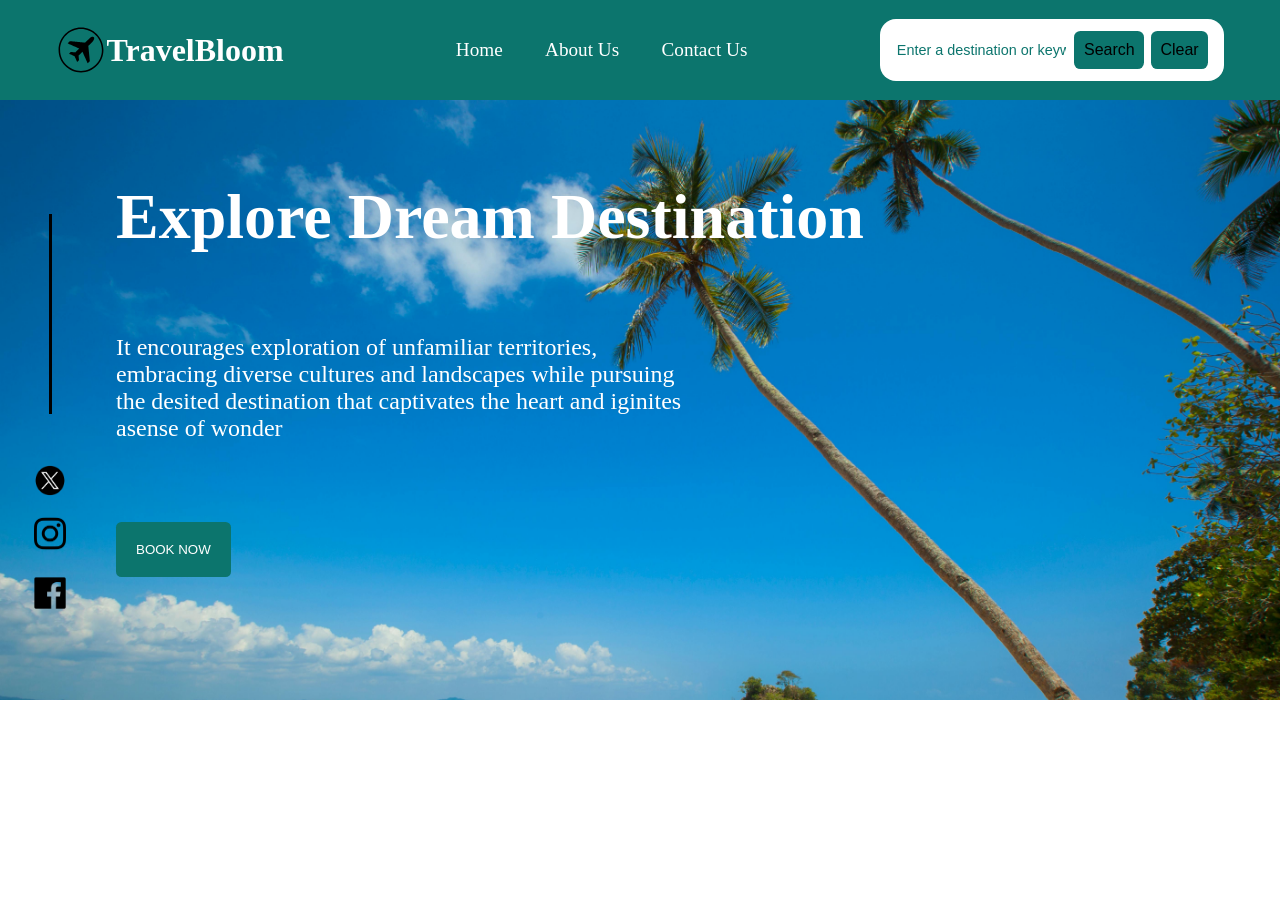
<file: Final Project - Travel Recommendation/index.html>
<!DOCTYPE html>
<html lang="en">
<head>
    <meta charset="UTF-8">
    <meta name="viewport" content="width=device-width, initial-scale=1.0">
    <title>Travel Recommendations</title>
    <link rel="stylesheet" href="style.css">
    <link rel="shortcut icon" href="images/logo.svg">
</head>
<body>
    <header>
        <div id="logo">
            <img src="images/logo.svg" alt="Logo">
            <h1>TravelBloom</h1>
        </div>
        <nav>
            <ul>
                <li><a href="index.html">Home</a></li>
                <li><a href="aboutus.html">About Us</a></li>
                <li><a href="contact.html">Contact Us</a></li>
            </ul>
        </nav>
        <div id="searchbar">
            <input type="text" name="keyword" id="keyword" placeholder="Enter a destination or keyword">
            <button>Search</button>
            <button>Clear</button>
        </div>
    </header>
    <main>
        <aside>
            <hr width="1" size="200" color="black">
            <div id="social-media">
                <img src="images/x-logo.png" alt="x-logo">
                <img src="images/instagram.png" alt="instagram">
                <img src="images/facebook.png" alt="facebook">
            </div>
        </aside>
        <div id="content">
            <div id="title">
                <h1>Explore Dream Destination</h1>
            </div>
            <div id="subtitle">
                <p>
                    It encourages exploration of unfamiliar territories, 
                    embracing diverse cultures and landscapes
                    while pursuing the desited destination
                    that captivates the heart and iginites asense of wonder
                </p>
            </div>
            <button>BOOK NOW</button>
        </div>
    </main>
</body>
</html>
</file>
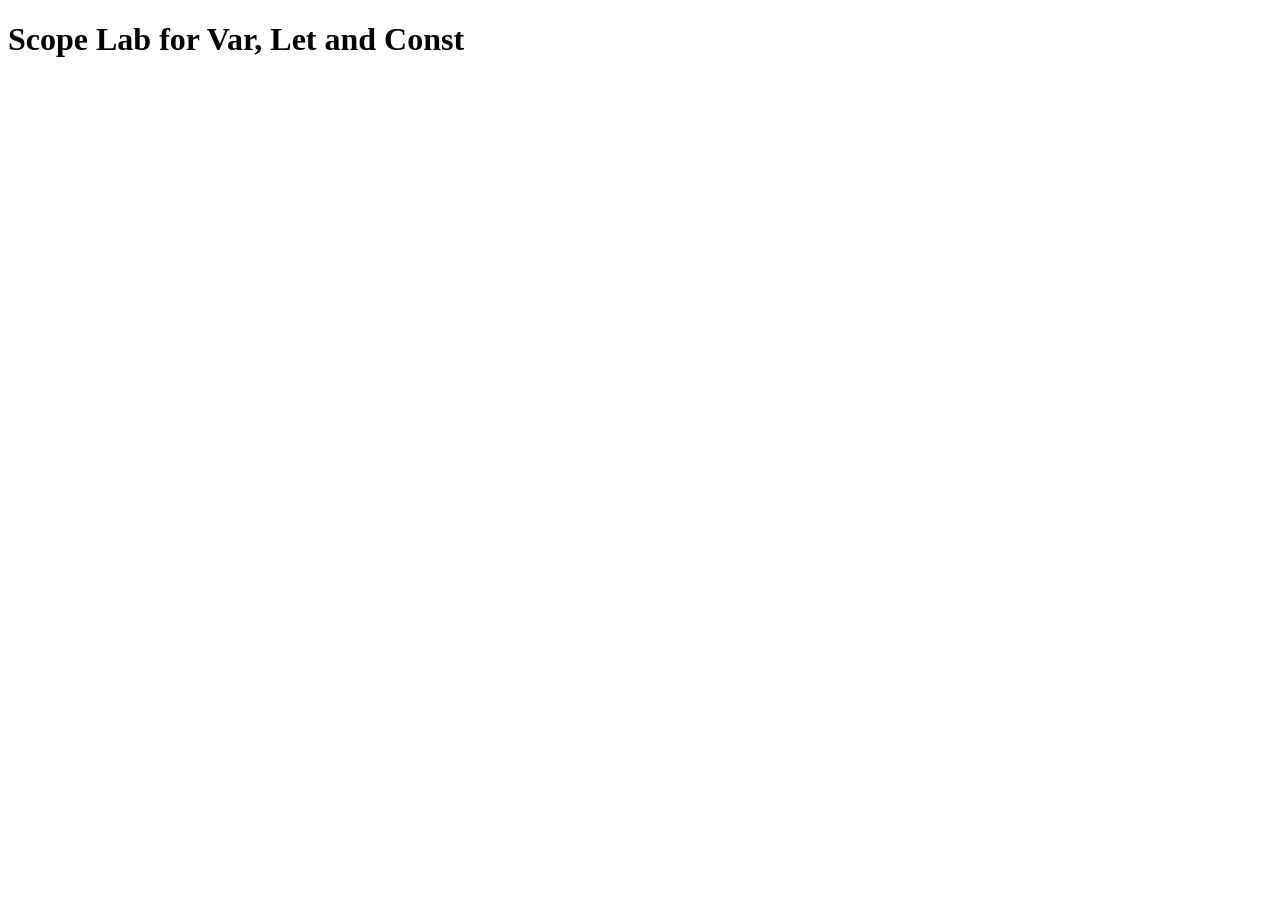
<file: Lab1 - Working with Variables/index.html>
<!DOCTYPE html>
<html lang="en">

<head>
    <meta charset="UTF-8">
    <meta name="viewport" content="width=device-width, initial-scale=1.0">
    <title>Scoped Variables</title>
</head>

<body>
    <h1>Scope Lab for Var, Let and Const</h1>
    <script src="scope_lab.js"></script>

</body>

</html>
</file>
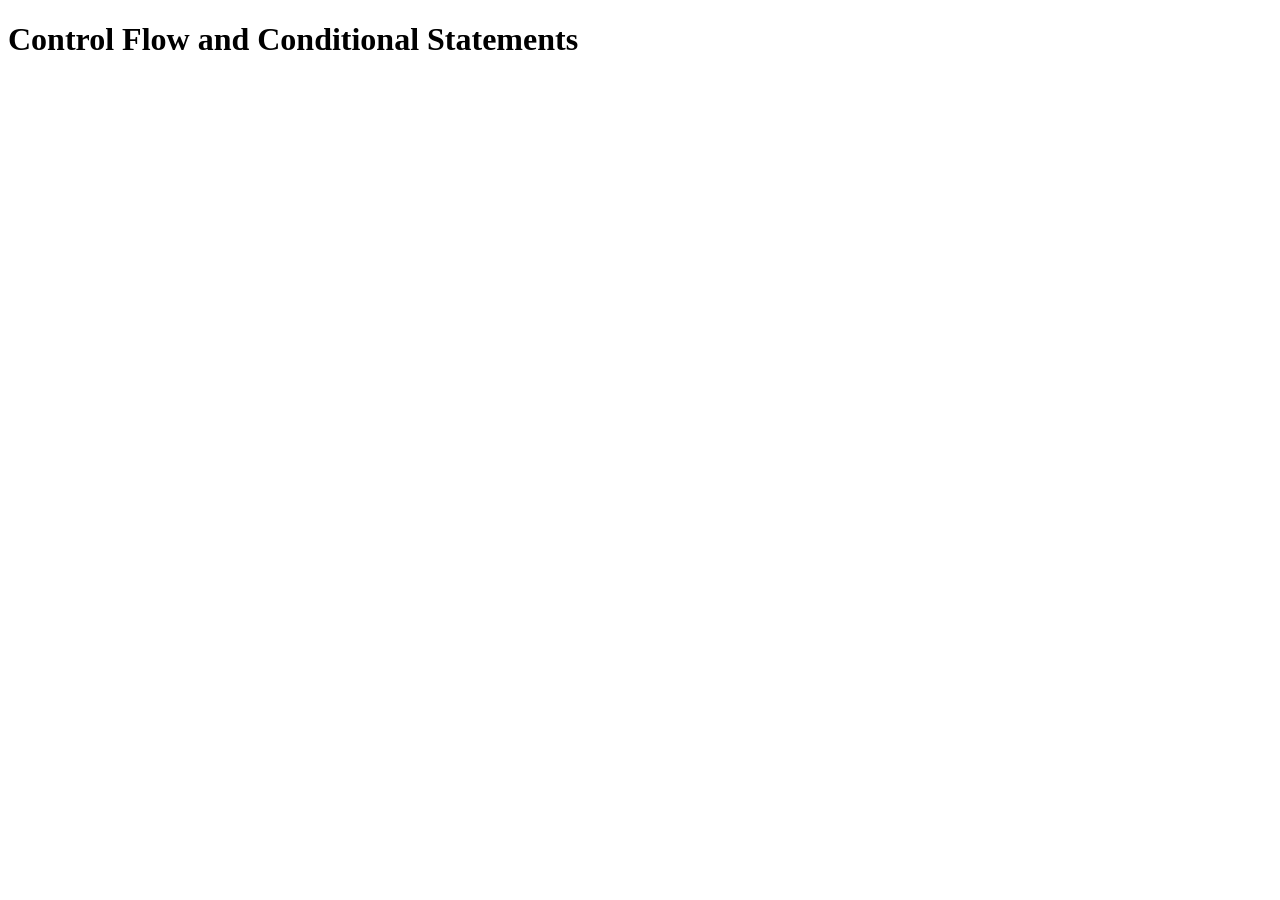
<file: Lab2 - Control Flow and Conditional Statements/index.html>
<!DOCTYPE html>
<html lang="en">
<head>
    <meta charset="UTF-8">
    <meta name="viewport" content="width=device-width, initial-scale=1.0">
    <title>Control Flow</title>
</head>
<body>
    <h1>Control Flow and Conditional Statements</h1>
    <script src="script.js"></script>
</body>
</html>
</file>
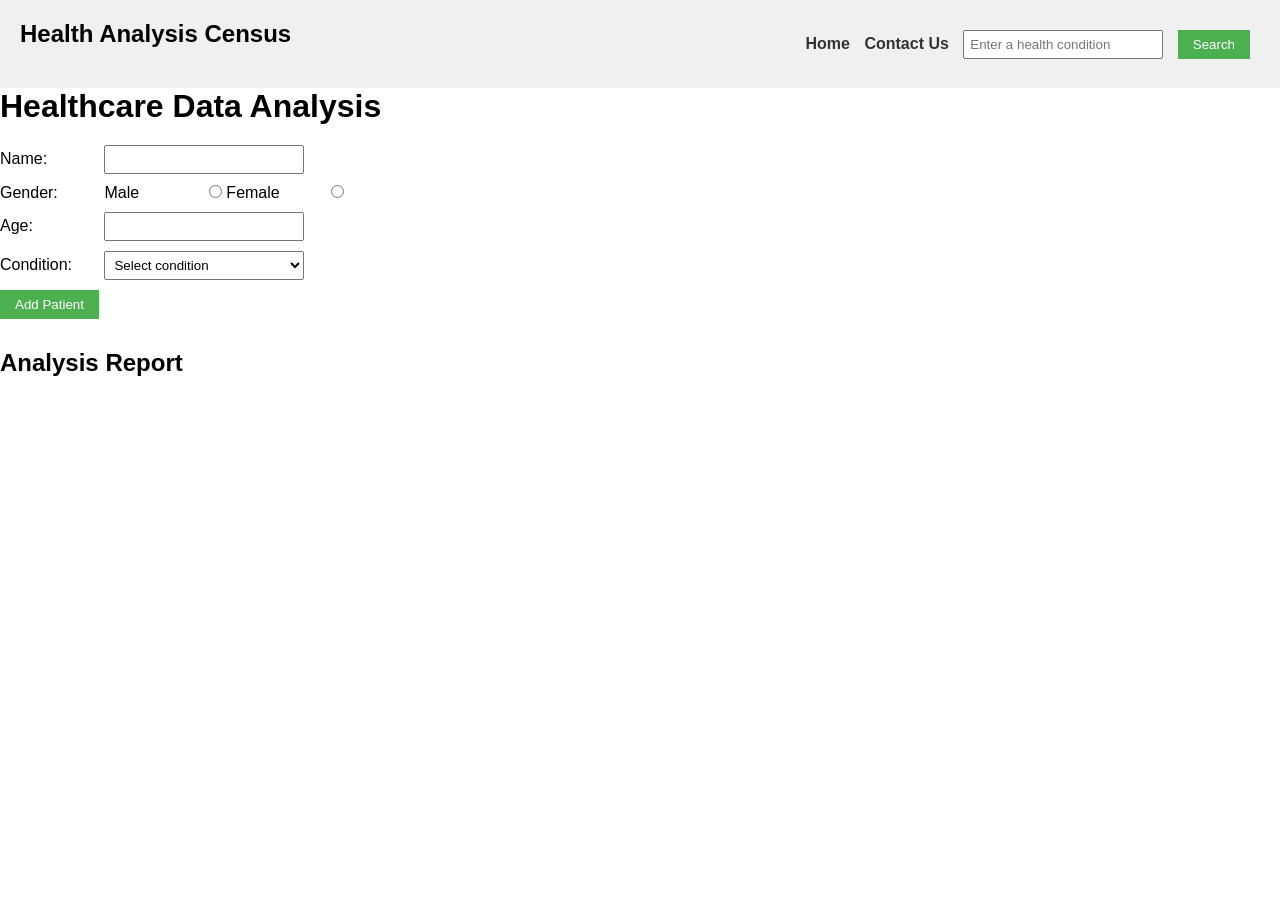
<file: Project_1 - Healthcare Census/index.html>
<!DOCTYPE html>
<html lang="en">
    <head>
        <meta charset="UTF-8">
        <title>Health Analysis Data</title>
        <link rel="stylesheet" href="./health_analysis.css">
        <meta name="viewport" content="width=device-width, initial-scale=1.0">
    </head>
    <body>
        <nav>
            <h1>Health Analysis Census</h1>
            <ul>
                <li><a href="./index.html" id="home">Home </a></li>
                <li><a href="./health_contact.html" id="contact">Contact Us </a></li>
                <li><input type="text" id="conditionInput" placeholder="Enter a health condition">  </li>
                <li><button id='btnSearch'>Search</button> </li>
            </ul>
        </nav>
        <div class="container">
            <div class="analysisForm">
                <h1>Healthcare Data Analysis</h1>
                <div>
                    <label for="name">Name:</label>
                    <input type="text" id="name">
                </div>
                <div>
                    <label for="gender">Gender:</label>
                    <label for="male">Male</label>
                    <input type="radio" name="gender" id="male" value="Male">
                    <label for="female">Female</label>
                    <input type="radio" name="gender" id="female" value="Female">
                </div>
                <div>
                    <label for="age">Age:</label>
                    <input type="number" id="age">
                </div>
                <div>
                    <label for="condition">Condition:</label>
                    <select id="condition">
                        <option value="">Select condition</option>
                        <option value="Diabetes">Diabetes</option>
                        <option value="Thyroid">Thyroid</option>
                        <option value="High Blood Pressure">High Blood Pressure</option>
                    </select>
                </div>
                <button id="addPatient">Add Patient</button>
                <h2>Analysis Report</h2>
                <div id="report"></div>
            </div>
            <div class="searchCondition">
                <div id="result"></div>
            </div>
        </div>
        <script src="./health_analysis.js"></script>
    </body>
</html>
</file>
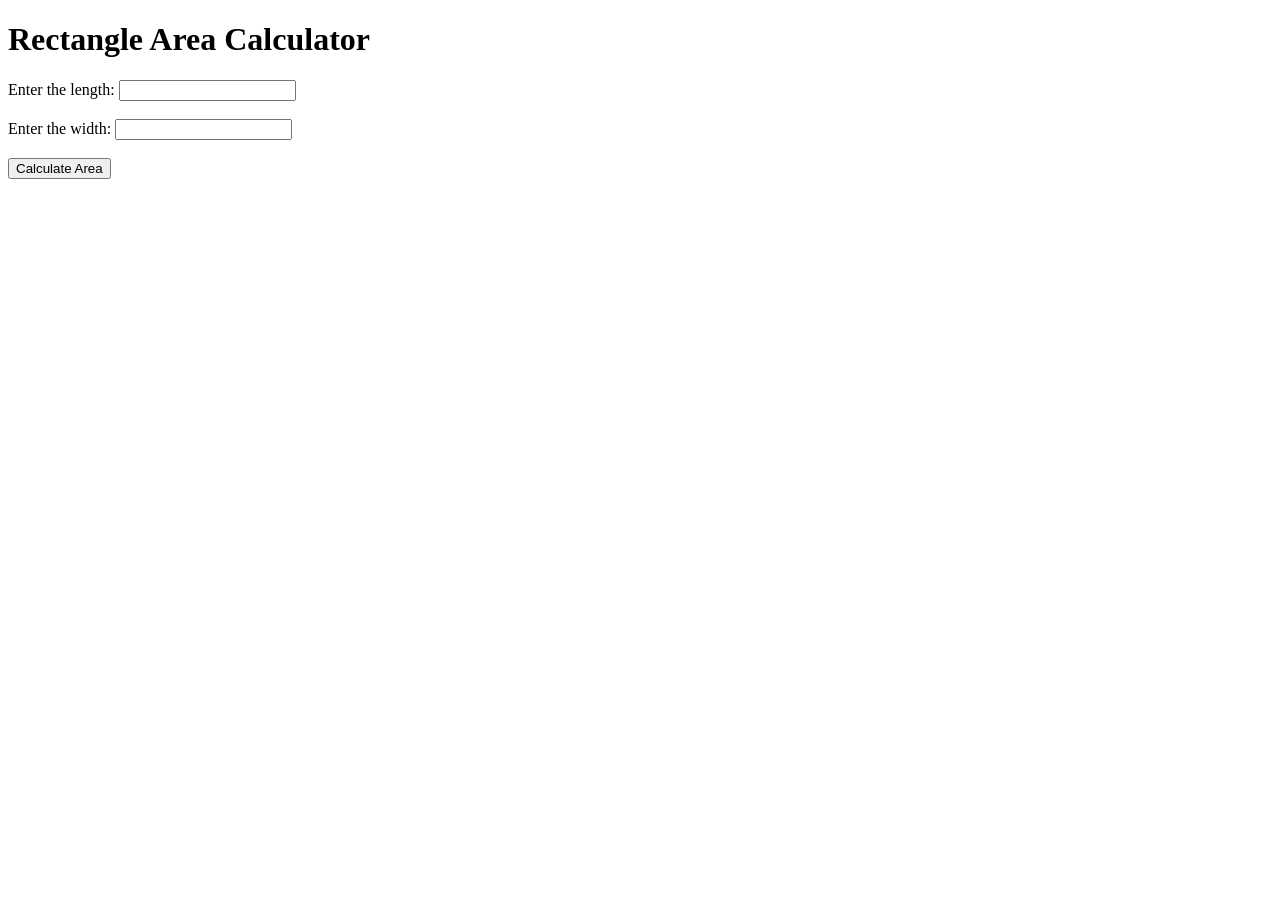
<file: Lab3 - Functions/Task1/index.html>
<!DOCTYPE html>
<html lang="en">
<head>
  <meta charset="utf-8">
  <title>Rectangle Area Calculator</title>
  <meta name="viewport" content="width=device-width, initial-scale=1.0">
</head>
<body>
  <h1>Rectangle Area Calculator</h1>
  <label for="length">Enter the length: </label>
  <input type="number" id="length"><br><br>

  <label for="width">Enter the width: </label>
  <input type="number" id="width"><br><br>

  <button onclick="calculateArea()">Calculate Area</button><br><br>

  <p id="result"></p>
<script src="calculate_Area.js"></script>
</body>
</html>
</file>
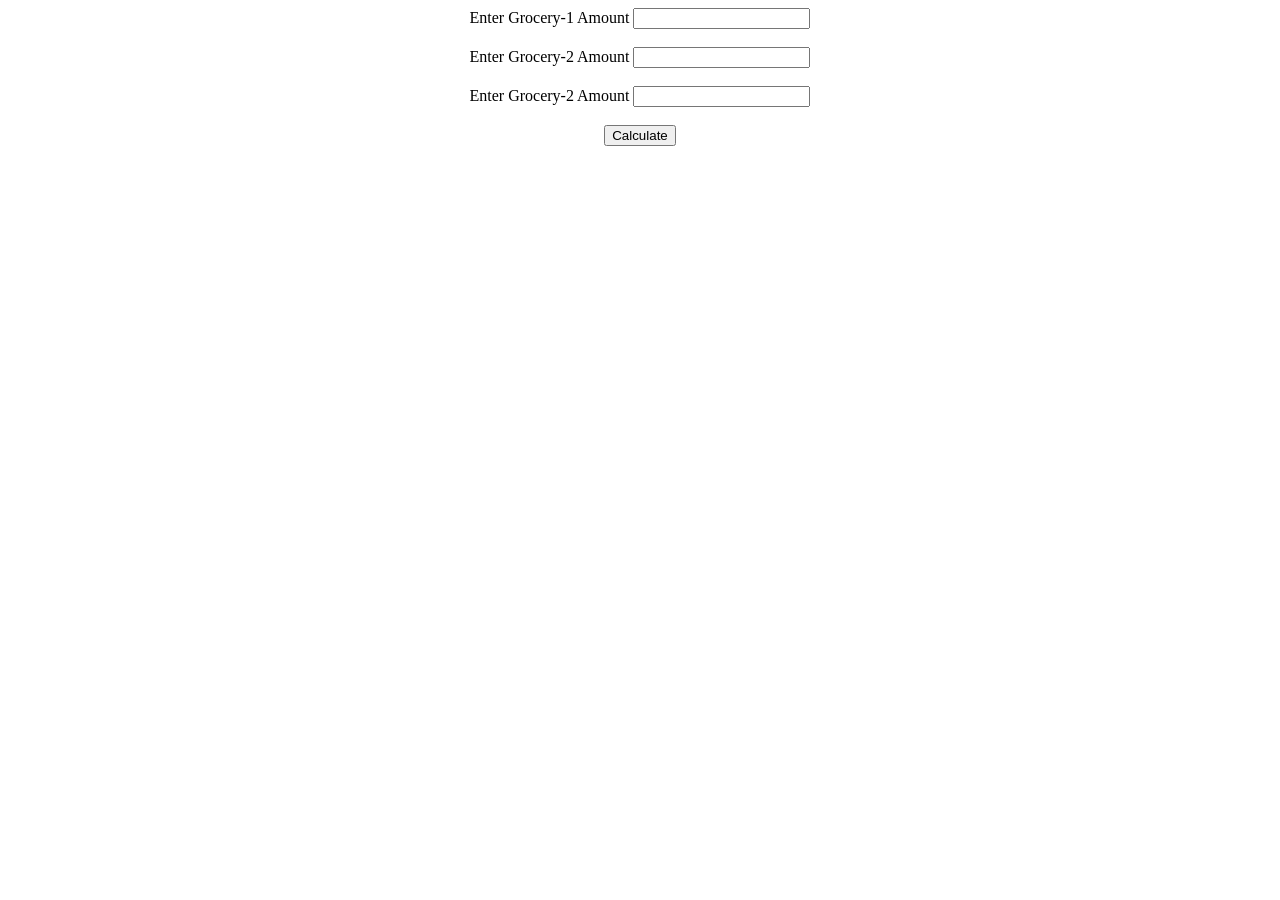
<file: Lab3 - Functions/Task2/index.html>
<!DOCTYPE html>
<html lang="en">
<head>
    <meta charset="UTF-8">
    <meta name="viewport" content="width=device-width, initial-scale=1.0">
    <title>Groceries</title>
    <script src="calculate_groceries.js"></script>
    <style>
        #content{
            text-align: center;
        }
    </style>
</head>
<body>
    <div id="content">
        <label for="grocery1">Enter Grocery-1 Amount</label>
        <input type="number" id="grocery1">
        <br><br>

        <label for="grocery2">Enter Grocery-2 Amount</label>
        <input type="number" id="grocery2">
        <br><br>

        <label for="grocery3">Enter Grocery-2 Amount</label>
        <input type="number" id="grocery3">
        <br><br>

        <button id="calculate" onclick="calculateSum()">Calculate</button>
        <br><br>

        <span id="result"></span>
    </div> 
</body>
</html>
</file>
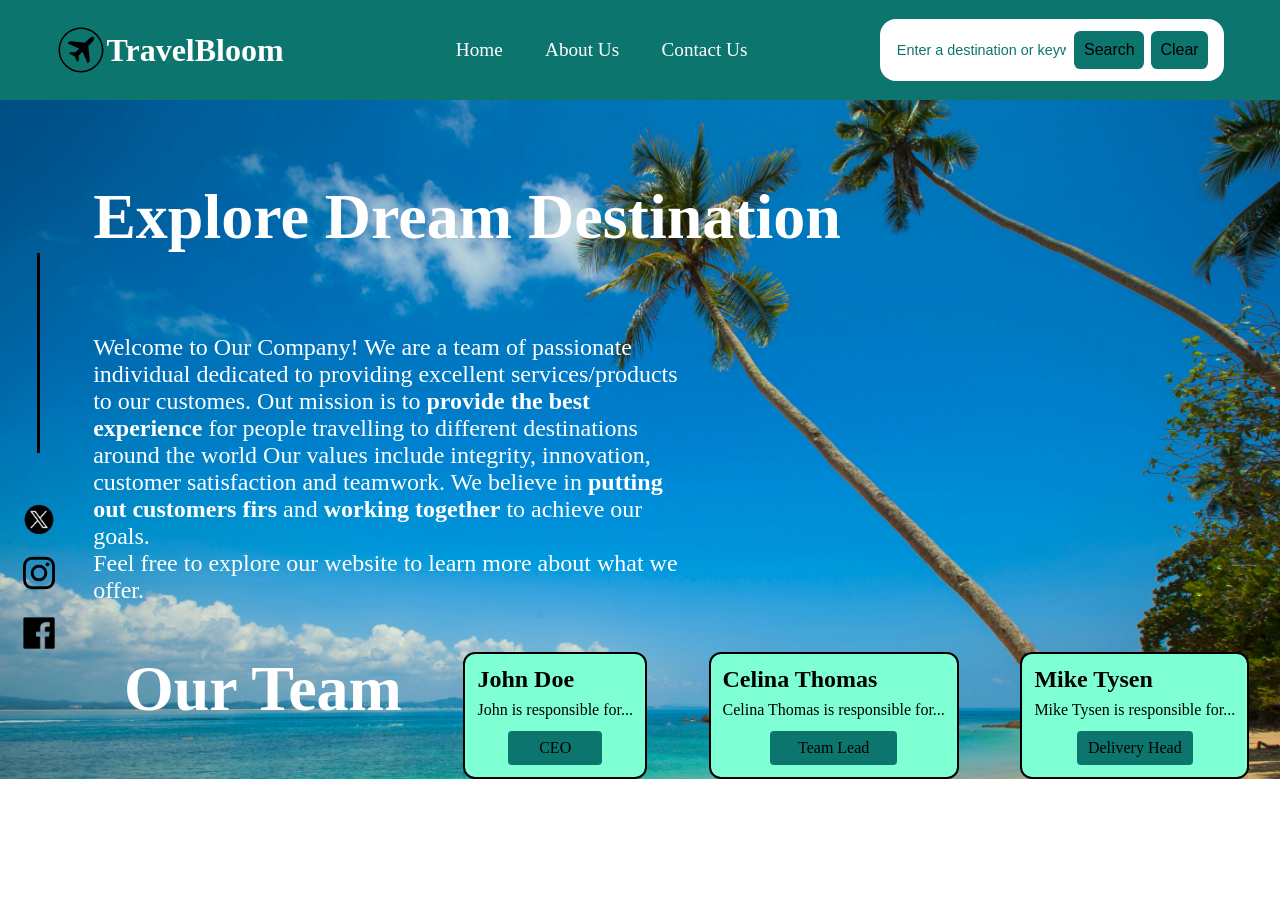
<file: Final Project - Travel Recommendation/aboutus.html>
<!DOCTYPE html>
<html lang="en">
<head>
    <meta charset="UTF-8">
    <meta name="viewport" content="width=device-width, initial-scale=1.0">
    <title>Travel Recommendations</title>
    <link rel="stylesheet" href="style.css">
    <link rel="shortcut icon" href="images/logo.svg">
</head>
<body>
    <header>
        <div id="logo">
            <img src="images/logo.svg" alt="Logo">
            <h1>TravelBloom</h1>
        </div>
        <nav>
            <ul>
                <li><a href="index.html">Home</a></li>
                <li><a href="aboutus.html">About Us</a></li>
                <li><a href="contact.html">Contact Us</a></li>
            </ul>
        </nav>
        <div id="searchbar">
            <input type="text" name="keyword" id="keyword" placeholder="Enter a destination or keyword">
            <button>Search</button>
            <button>Clear</button>
        </div>
    </header>
    <main>
        <aside>
            <hr width="1" size="200" color="black">
            <div id="social-media">
                <img src="images/x-logo.png" alt="x-logo">
                <img src="images/instagram.png" alt="instagram">
                <img src="images/facebook.png" alt="facebook">
            </div>
        </aside>
        <div id="content">
            <div id="title">
                <h1>Explore Dream Destination</h1>
            </div>
            <div id="subtitle">
                <p id="aboutus">
                    Welcome to Our Company! We are a team of passionate individual
                    dedicated to providing excellent services/products to our customes.
                    Out mission is to <strong>provide the best experience</strong>
                    for people travelling to different destinations around the world
                    Our values include integrity, innovation, customer satisfaction
                    and teamwork. We believe in <strong>putting out customers firs</strong>
                    and <strong>working together</strong> to achieve our goals.<br>
                    Feel free to explore our website to learn more about what we offer.
                </p>
            </div>
            <div id="team">
                <h1>Our Team</h1>
                <div id="team-members">
                    <h2>John Doe</h2>
                    <p>John is responsible for...</p>
                    <div id="role">CEO</div>
                </div>
                <div id="team-members">
                    <h2>Celina Thomas</h2>
                    <p>Celina Thomas is responsible for...</p>
                    <div id="role">Team Lead</div>
                </div>
                <div id="team-members">
                    <h2>Mike Tysen</h2>
                    <p>Mike Tysen is responsible for...</p>
                    <div id="role">Delivery Head</div>
                </div>
            </div>
        </div>
    </main>
</body>
</html>
</file>
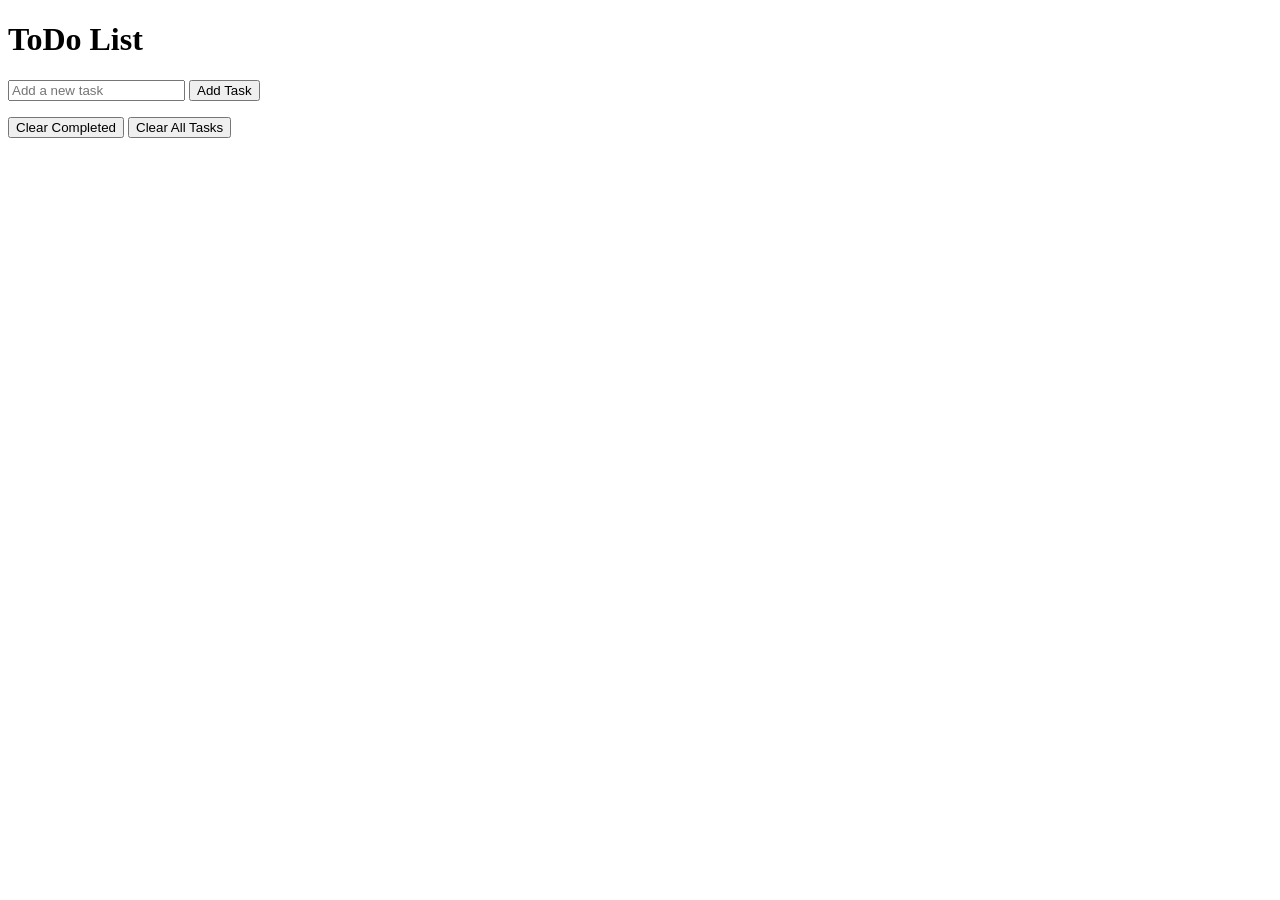
<file: Lab10 - ToDo List/todo_list.html>
<!DOCTYPE html>
<html>
    <head>
        <title>ToDo List</title>
    </head>
    <body>
        <h1>ToDo List</h1>
        <input type="text" id="taskInput" placeholder="Add a new task">
        <button id="addTaskBtn">Add Task</button>

        <ul id="taskList">
            
        </ul>

        <button id="clearCompletedBtn">Clear Completed</button>
        <button id="clearAllTasksBtn">Clear All Tasks</button>
        <script src="./todo_list.js"></script>
    </body>
</html>
</file>
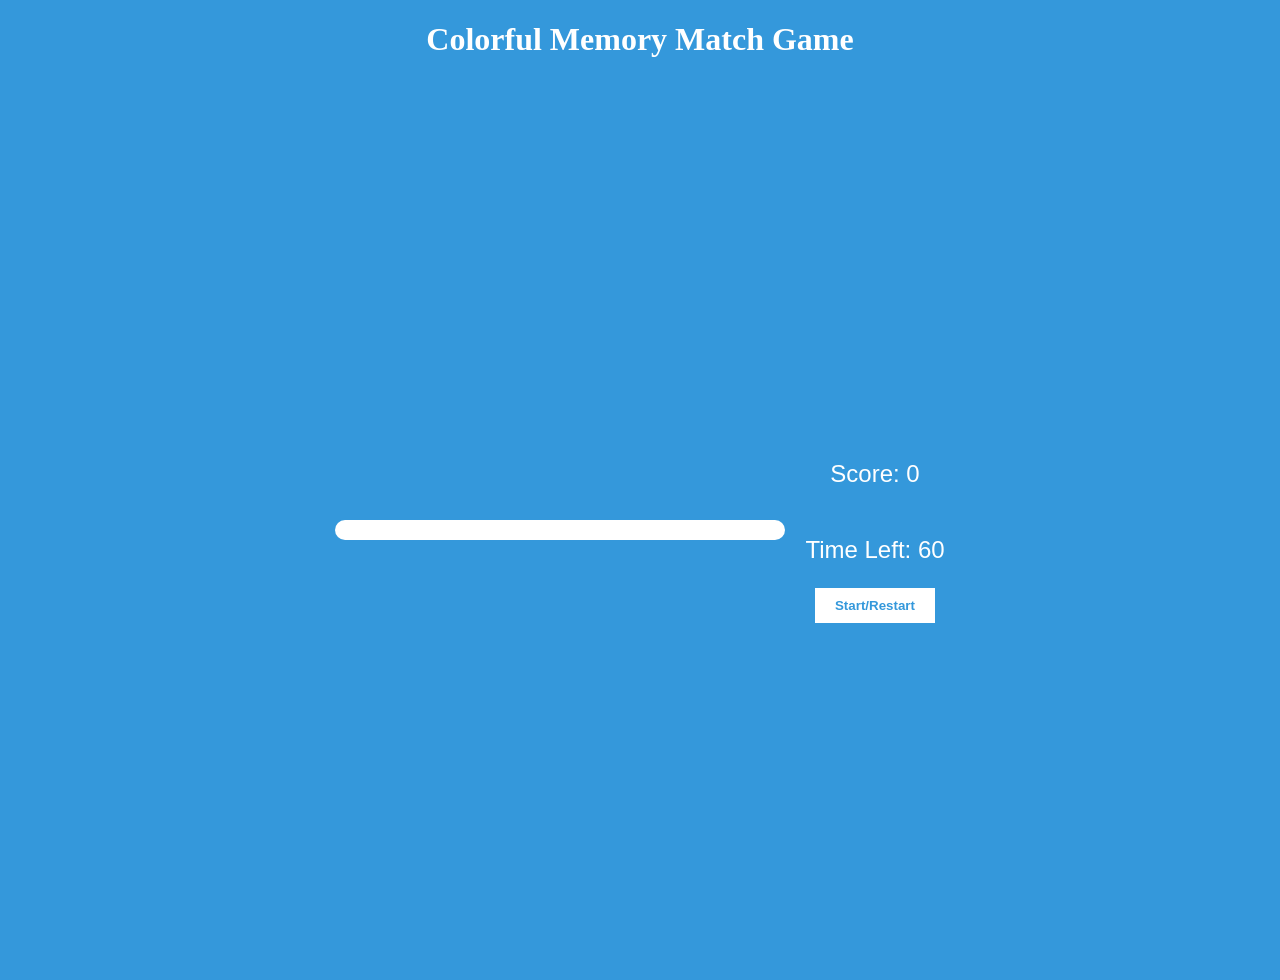
<file: Lab11 - Memory Match Game/game.html>
<!DOCTYPE html>
<html>

<head>
    <title>Colorful Memory Match Game</title>
        <link rel="stylesheet" href="./colorfulGame.css">
</head>

<body>
    <h1>Colorful Memory Match Game</h1>
    <div class="container">
        <div id="game-container">
         <!-- Cards will be generated dynamically using JavaScript -->
        </div>
        <div class="startMain">
            <p id="score">Score: 0</p>
            <p id="timer">Time Left: 60</p>
            <button id="startbtn">Start/Restart</button>
        </div>
    </div>
    <script src="./colorful_memory_game.js"></script>
</body>
</html>
</file>
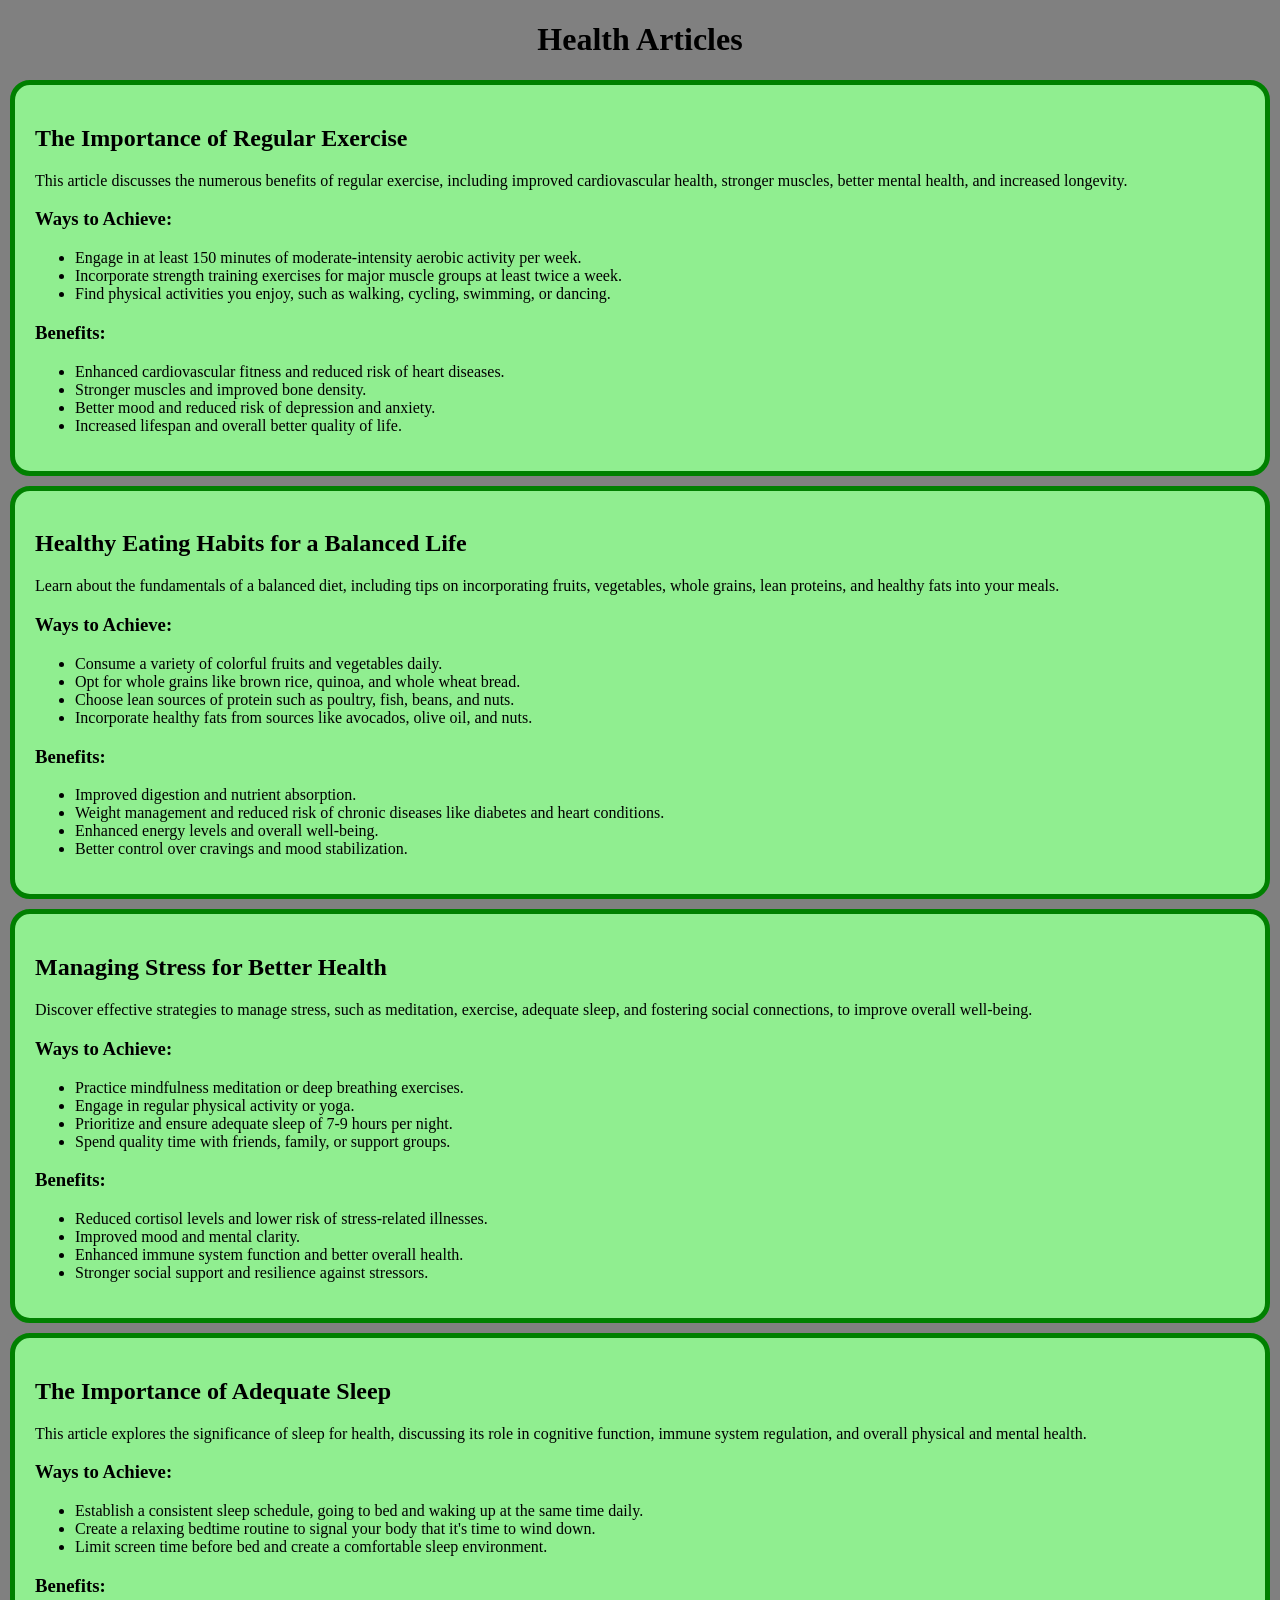
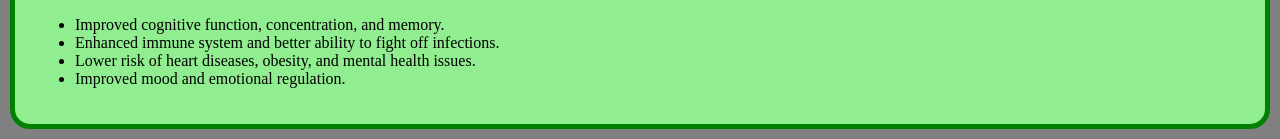
<file: Lab12 - Fetching Articles with XMLHttpRequest/health_article.html>
<!DOCTYPE html>
<html lang="en">
<head>
  <meta charset="UTF-8">
  <title>Health Articles</title>
  <link rel="stylesheet" href="style.css">
</head>
<body>
  <h1>Health Articles</h1>
  <div id="articles"></div>
<script src="./health_article.js"></script>
</body>
</html>
</file>
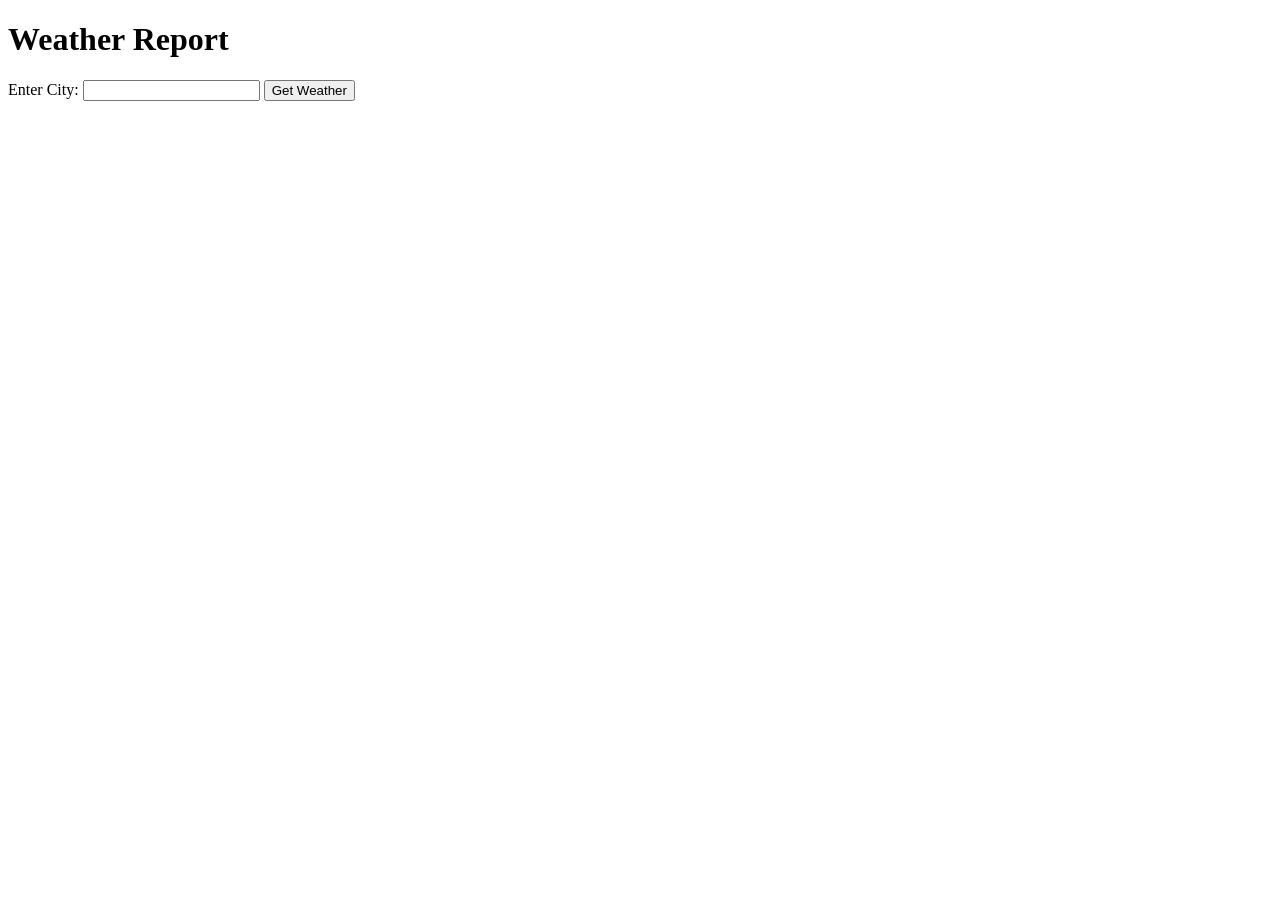
<file: Lab13 - Fetching Weather Data from API/weather_api.html>
<!DOCTYPE html>
<html>
<head>
  <title>Weather Report</title>
</head>
<body>
   <h1>Weather Report</h1>

  <form id="weatherForm">
    <label for="city">Enter City:</label>
    <input type="text" id="city" name="city">
    <button type="submit">Get Weather</button>
  </form>

  <div id="weatherInfo"></div>
<script src="./weather_report.js"></script>
</body>
</html>
</file>
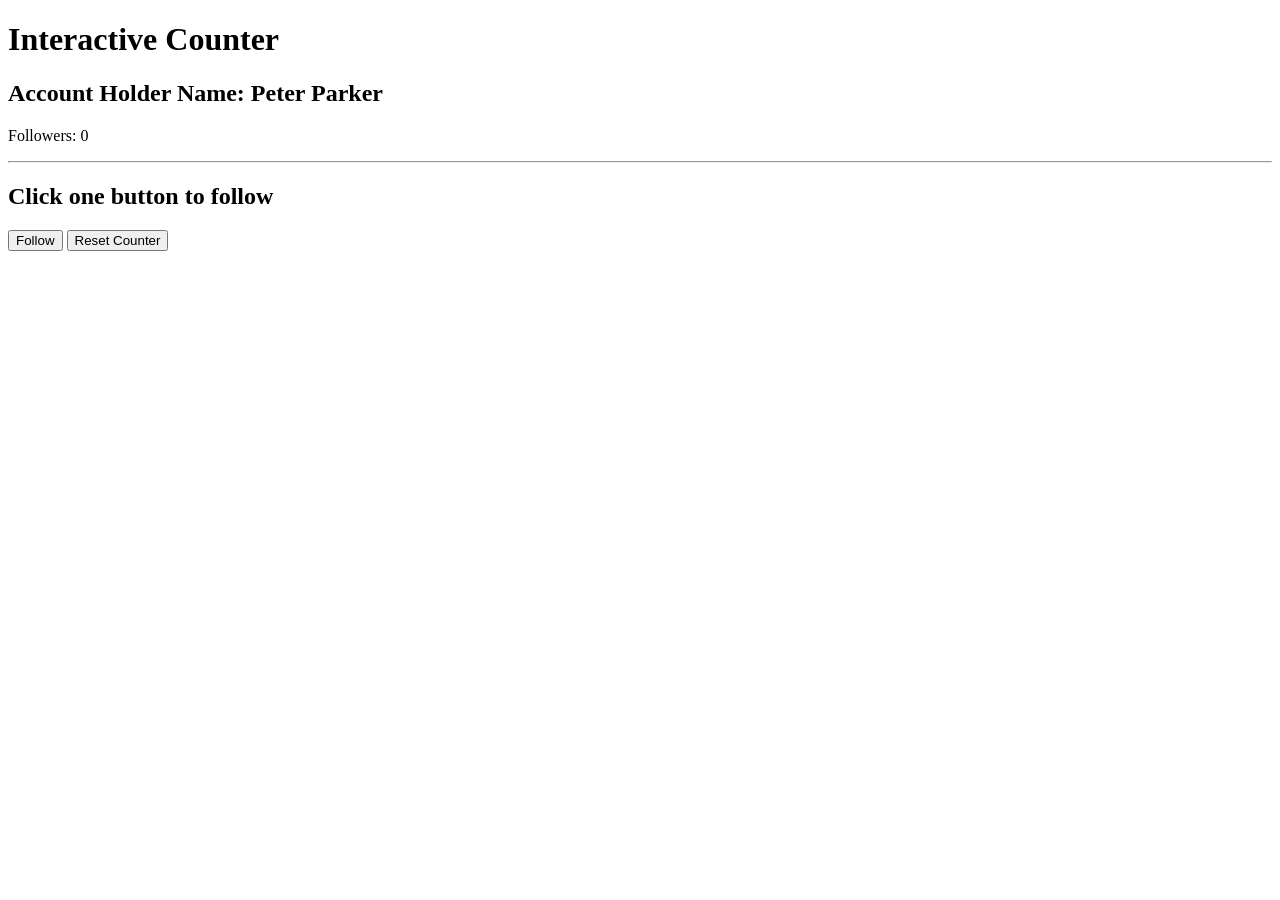
<file: Lab4 - Followers Count/followers_count.html>
<!DOCTYPE html>
<html lang="en">
<head>
  <meta charset="utf-8">
  <title>Interactive Counter</title>
</head>
<body>
  <h1>Interactive Counter</h1>
  <h2>Account Holder Name: Peter Parker</h2>
  <p>Followers: <span id="countDisplay">0</span></p>
  <hr>
  <h2>Click one button to follow</h2>
  <button onclick="increaseCount()">Follow</button>
  <button onclick="resetCount()">Reset Counter</button>
  <script src="./followers_count.js"></script>
</body>
</html>
</file>
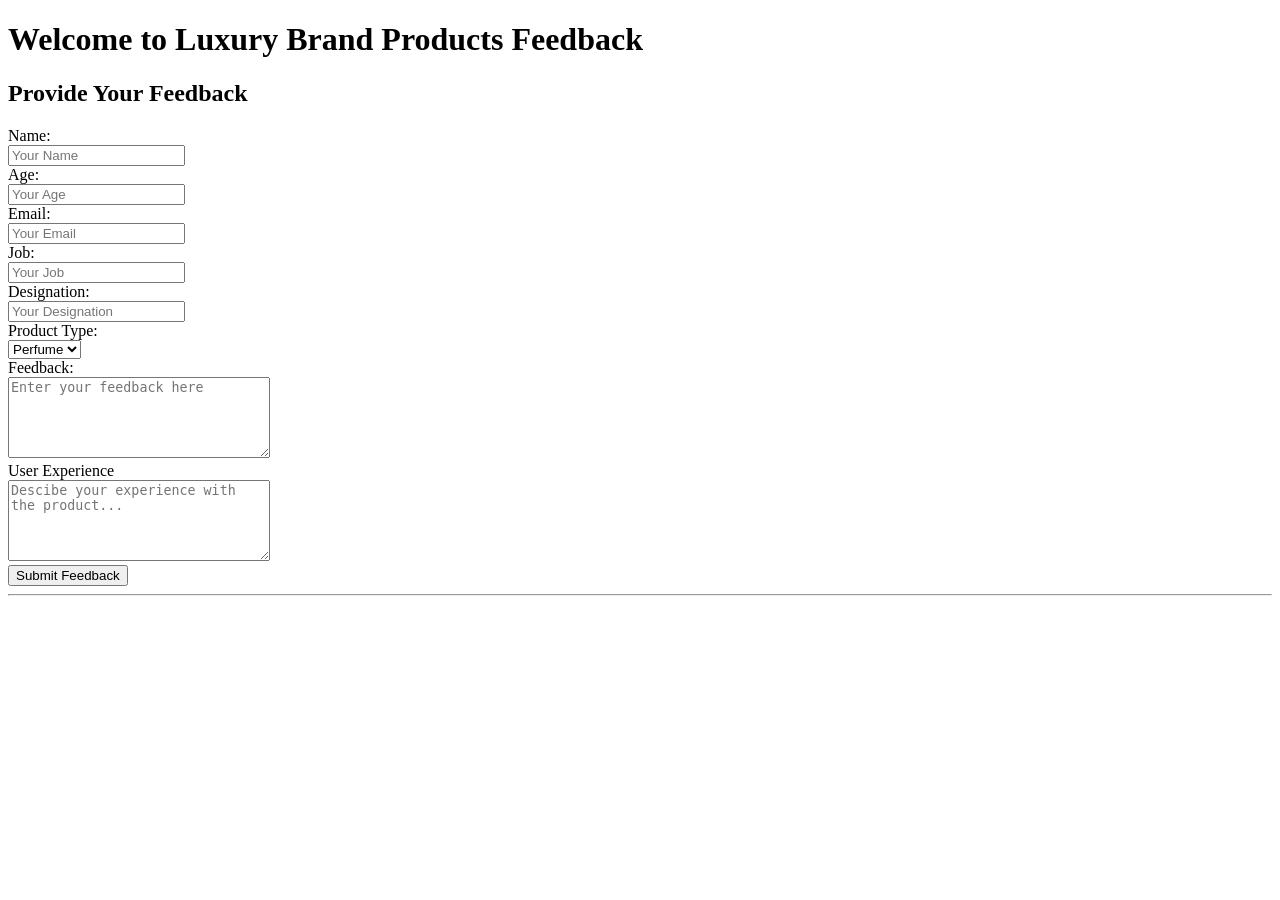
<file: Lab5 - Feedback Survey Form/product_survey.html>
<!DOCTYPE html>
<html>
    <head>
     <title>Feedback Survey</title>   
    </head>
    <body>
        <h1>Welcome to Luxury Brand Products Feedback</h1>
        <h2>Provide Your Feedback</h2>
        <label for="name">Name:</label><br>
        <input type="text" id="name" placeholder="Your Name" required><br>
        <label for="age">Age:</label><br>
        <input type="number" id="age" placeholder="Your Age" required><br>
        <label for="email">Email:</label><br>
        <input type="email" id="email" placeholder="Your Email" required><br>
        <label for="job">Job:</label><br>
        <input type="text" id="job" placeholder="Your Job" required><br>
        <label for="designation">Designation:</label><br>
        <input type="text" id="designation" placeholder="Your Designation" required><br>
        <label for="productType">Product Type:</label><br>
        <select id="productType" required>
            <option value="perfume">Perfume</option>
            <option value="cream">Cream</option>
            <option value="oils">Oils</option>
        </select><br>
        <label for="feedbackText">Feedback:</label><br>
        <textarea id="feedbackText" rows="5" cols="30" placeholder="Enter your feedback here" required></textarea><br>
        <label for="userExperience">User Experience</label><br>
        <textarea id="userExperience" rows="5" cols="30" placeholder="Descibe your experience with the product..."></textarea><br>
        <button id="submitBtn">Submit Feedback</button>
        <hr>
        <div id="userInfo" style="display: none;">
        <h2>User Information:</h2>
        <p>Name: <span id="userName"></span></p>
        <p>Age: <span id="userAge"></span></p>
        <p>Email: <span id="userEmail"></span></p>
        <p>Job: <span id="userJob"></span></p>
        <p>Designation: <span id="userDesignation"></span></p>
        <p>Feedback for  <span id="userProductChoice"></span>: <span id="userFeedback"></span></p>
        <p>User Experience:  <span id="userProductExperience"></span></p>
        </div>
        <script src="./product_survey.js"></script>
    </body>
</html>
</file>
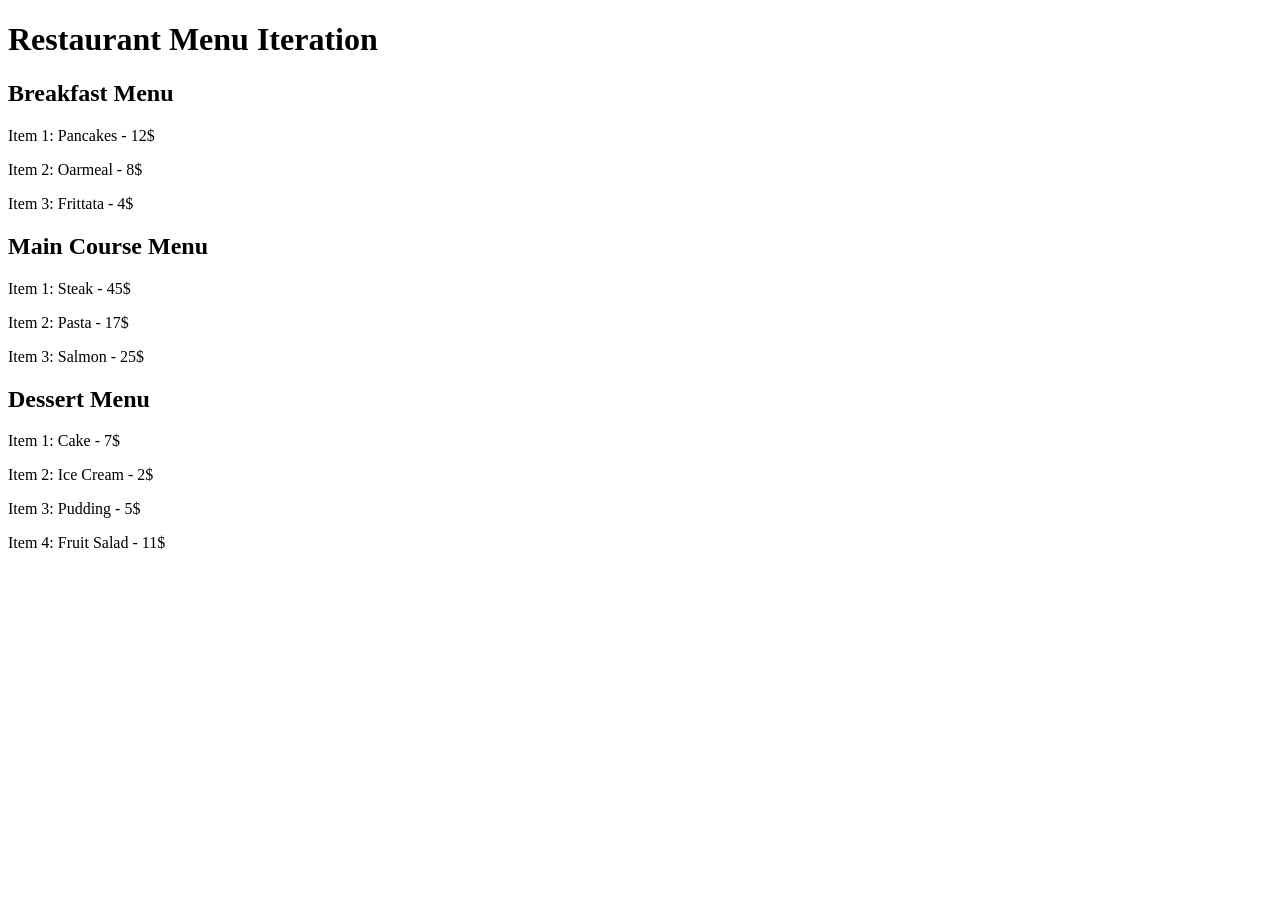
<file: Lab6 - Iteration for Restaurant Menu List/restaurant_menu.html>
<!DOCTYPE html>
<html>
<head>
  <title>Restaurant Menu</title>
</head>
<body>
 <h1>Restaurant Menu Iteration</h1>
    <h2>Breakfast Menu</h2>
    <div id="breakfastTotalItems"></div>
    <div id="breakfastMenuItems"></div>

    <h2>Main Course Menu</h2>
    <div id="maincourseTotalItems"></div>
    <div id="maincourseMenuItems"></div>

    <h2>Dessert Menu</h2>
    <div id="dessertTotalItems"></div>
    <div id="dessertMenuItems"></div>
    <script src="./restaurant_menu.js"></script>
</body>
</html>
</file>
<file: Final Project - Travel Recommendation/style.css>
*{
    margin: 0 auto;
}

header{
    width: 100%;
    height: 100px;
    display: flex;
    justify-content: space-between;
    background-color: #0c756d;
    align-items: center;
}

nav li{
    list-style: none;
    display: inline;
}

nav ul{
    display: inline-block;
}

nav a{
    color: white;
    text-decoration: none;
    padding: 0.5em 1em;
    border-radius: 0.5em;
    font-size: 1.2rem;
}
#logo img{
    width: 50px;
    color: white;
}
#logo{
    display: flex;
    align-items: center;
    justify-content: center;
}
nav a:hover{
    background-color: gray;
    transition: ease 0.5s;
}

header h1{
    color: white;
}

#searchbar{
    display: flex;
    background-color: white;
    padding: 0.75em;
    border-radius: 1rem;
    width: 25%;
}

#keyword{
    background-color: white;
    border: none;
}

#keyword::placeholder{
    color: #0c756d;
    font-size: 0.9rem;
}

#searchbar button{
    font-size: 1rem;
    border: none;
    background-color: #0c756d;
    border-radius: 0.4em;
    padding: 0.6em;
}

aside img{
    width: 50px;
    margin-top: 1rem;
}
main{
    display: flex;
    background-image: url(images/background.jpg);
    background-size: cover;
    min-height: 600px;
}
#content{
    margin-top: 5rem;
    margin-left: 1rem;
}

#subtitle{
    margin-top: 5rem;
    width: 50%;
    margin-left: 0;
}

#content button{
    margin-top: 5rem;
    border: none;
    background-color: #0c756d;
    padding: 1.5em;
    border-radius: 0.4em;
    color: white;
}
aside{
    margin: 0px auto;
    width: 20%;
    display: flex;
    flex-direction: column;
    align-items: center;
    justify-content: center;
    max-width: 100px;
}
aside hr{
    margin-top: 2rem;
    margin-bottom: 2rem;
}
#social-media{
    display: flex;
    flex-direction: column;
}

#content h1{
    font-size: 4rem;
    color: white;
}
#content p{
    font-size: 1.5rem;
    color: white;
}

#aboutus{
    font-size: 1rem;
}
#team{
    margin-top: 3rem;
    display: flex;
}

#team-members{
    border: 2px solid black;
    border-radius: 0.75rem;
    padding: 0.5rem;
    background-color: aquamarine;
    padding: 0.75rem;
}

#team-members p{
    color: black;
    font-size: 1rem;
    display: flex;
    margin-top: 0.5em;
}
#role{
    background-color: #0c756d;
    border-radius: 0.25rem;
    width: 50%;
    margin-top: 0.75rem;
    padding: 0.5rem;
    text-align: center;
}
</file>
<file: Project_1 - Healthcare Census/health_analysis.css>
/* Basic CSS for the navigation bar */

*{
    margin: 0;
    padding: 0;
    box-sizing: border-box;
}
nav {
    background-color: #f0f0f0;
    padding: 20px;
    display: flex;
    align-items: center;
    justify-content: space-between;
    
  }
  
  nav ul {
    list-style-type: none;
    /* padding: 0; */
  }
  
  nav ul li {
    display: inline;
    margin-right: 10px;
  }
  
  nav a {
    text-decoration: none;
    color: #333;
    font-weight: bold;
  }
  
  /* Basic CSS for the form elements */
  body {
    font-family: Arial, sans-serif;
    /* margin: 20px; */
  }
  
  h1 {
    margin-bottom: 20px;
  }
  
  div {
    margin-bottom: 10px;
  }
  
  label {
    display: inline-block;
    width: 100px;
  }
  
  input[type="text"],
  input[type="number"],
  select {
    width: 200px;
    padding: 5px;
  }
  
  button {
    padding: 7px 15px;
    background-color: #4CAF50;
    color: white;
    border: none;
    cursor: pointer;
  }
  
  button:hover {
    background-color: #45a049;
  }
  
  /* Basic CSS for the report section */
  h2 {
    margin-top: 30px;
  }
  
  #report,#result {
    padding: 10px;
    max-width: 400px;
    word-wrap: break-word;
  }
#result{
  height: 400px;
  width: 500px;
  display: flex;
  align-items: center;
  justify-content: space-around;
  flex-direction: column;
}
  #result img{
    width: 200px;
    height: 100px;
  }
</file>
<file: Lab11 - Memory Match Game/colorfulGame.css>
body {
    padding: 0;
    margin: 0;
    background-color: #3498db;
    box-sizing: border-box;

}

.container {
    font-family: Arial, sans-serif;
    background-color: #3498db;
    display: flex;
    justify-content: center;
    align-items: center;
    height: 100vh;
}

.startMain {
    margin-left: 20px;
    display: flex;
    align-items: center;
    flex-direction: column;
}

h1 {
    color: #fff;
    text-align: center;
}

#game-container {
    display: grid;
    grid-template-columns: repeat(4, 100px);
    grid-gap: 10px;
    background-color: #fff;
    padding: 10px;
    border-radius: 10px;
}

.card {
    width: 100px;
    height: 100px;
    background-color: #ddd;
    display: flex;
    justify-content: center;
    align-items: center;
    font-size: 20px;
    cursor: pointer;
    transition: background-color 0.3s;
    border-radius: 5px;
}

.matched {
    background-color: #4CAF50;
    color: #fff;
}

#score {
    text-align: center;
    font-size: 24px;
    color: #fff;
}

#timer {
    text-align: center;
    font-size: 24px;
    color: #fff;
}

#startbtn{
    padding: 10px 20px;
    background-color: white;
    color: #3498db;
    border: none;
    font-weight: 900;
}
</file>
<file: Lab12 - Fetching Articles with XMLHttpRequest/style.css>
body{
    margin: 0px auto;
    background-color: gray;
}
h1{
    text-align: center;
    
}
.article{
    background-color: lightgreen;
    border-radius: 20px;
    border: 5px solid green;
    padding: 20px;
    margin: 10px;
}
</file>
